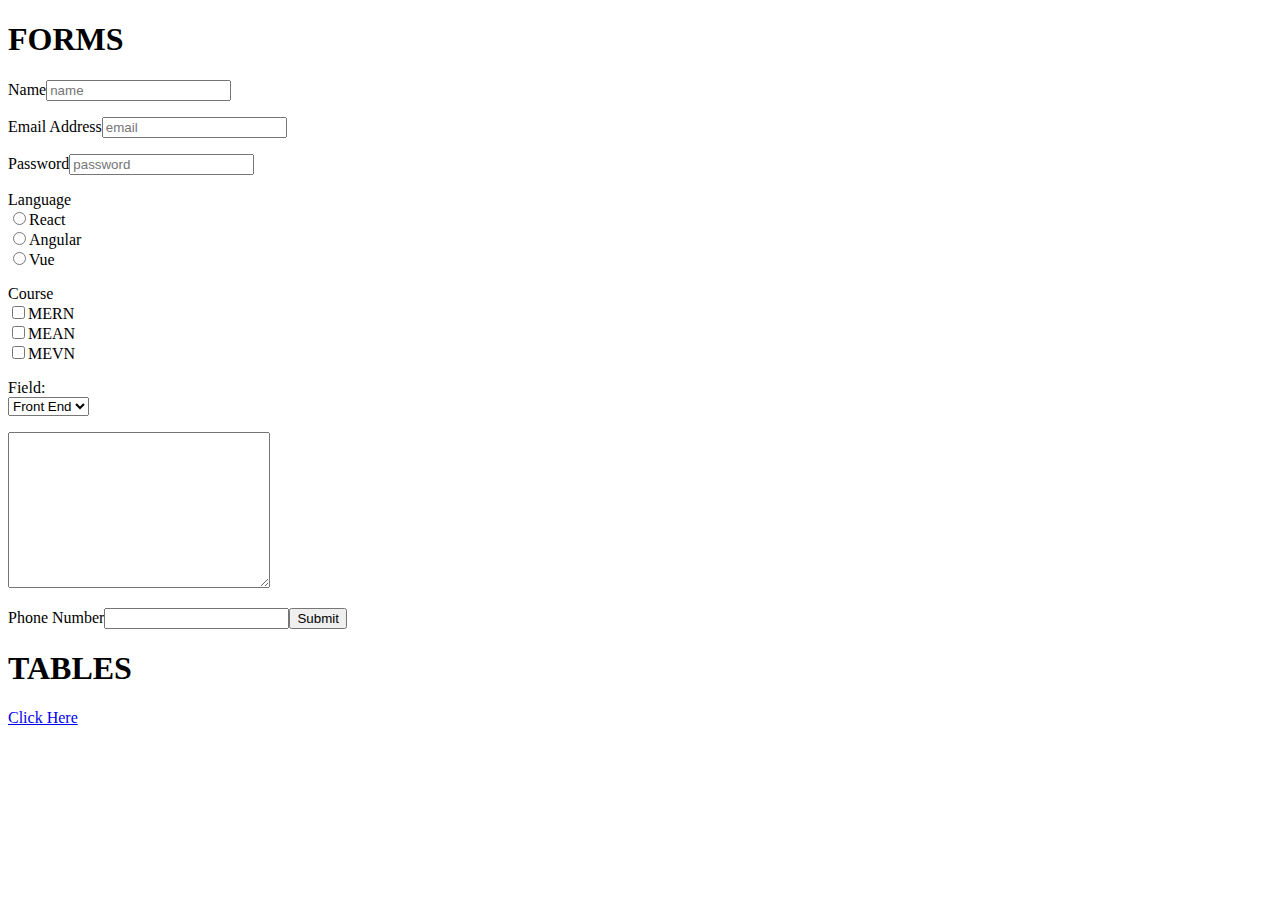
<file: assessment2/index.html>
<!DOCTYPE html>
<html lang="en">

<head>
    <meta charset="UTF-8">
    <meta http-equiv="X-UA-Compatible" content="IE=edge">
    <meta name="viewport" content="width=device-width, initial-scale=1.0">
    <title>Document</title>
</head>

<body>
    <form>
        <h1>FORMS</h1>
        <p>Name<input type="text" placeholder="name"></p>
        <p>Email Address<input type="email" placeholder="email"></p>
        <p>Password<input type="password" placeholder="password"></p>
        <p>Language<br>

            <input type="radio" name="vk" value="1">React<br>
            <input type="radio" name="vk" value="1">Angular<br>
            <input type="radio" name="vk" value="1">Vue<br>
        </p>
        <p>Course<br>

            <input type="checkbox" name="vkk" value="1">MERN<br>
            <input type="checkbox" name="vkk" value="1">MEAN<br>
            <input type="checkbox" name="vkk" value="1">MEVN<br>
        </p>
        <p>Field:<br>
            <select name="">
                <option value="Fron End">Front End</option>
                <option value="Back End">Back End</option>
                <option value="Full Stack">Full Stack</option>
            </select>
        </p>
        <textarea rows="10" cols="30"></textarea>

        <p>Phone Number<input type="number"><input type="submit"></p>
        <h1>TABLES</h1>
        <a href="index1.html">Click Here</a>

    </form>

</body>

</html>
</file>
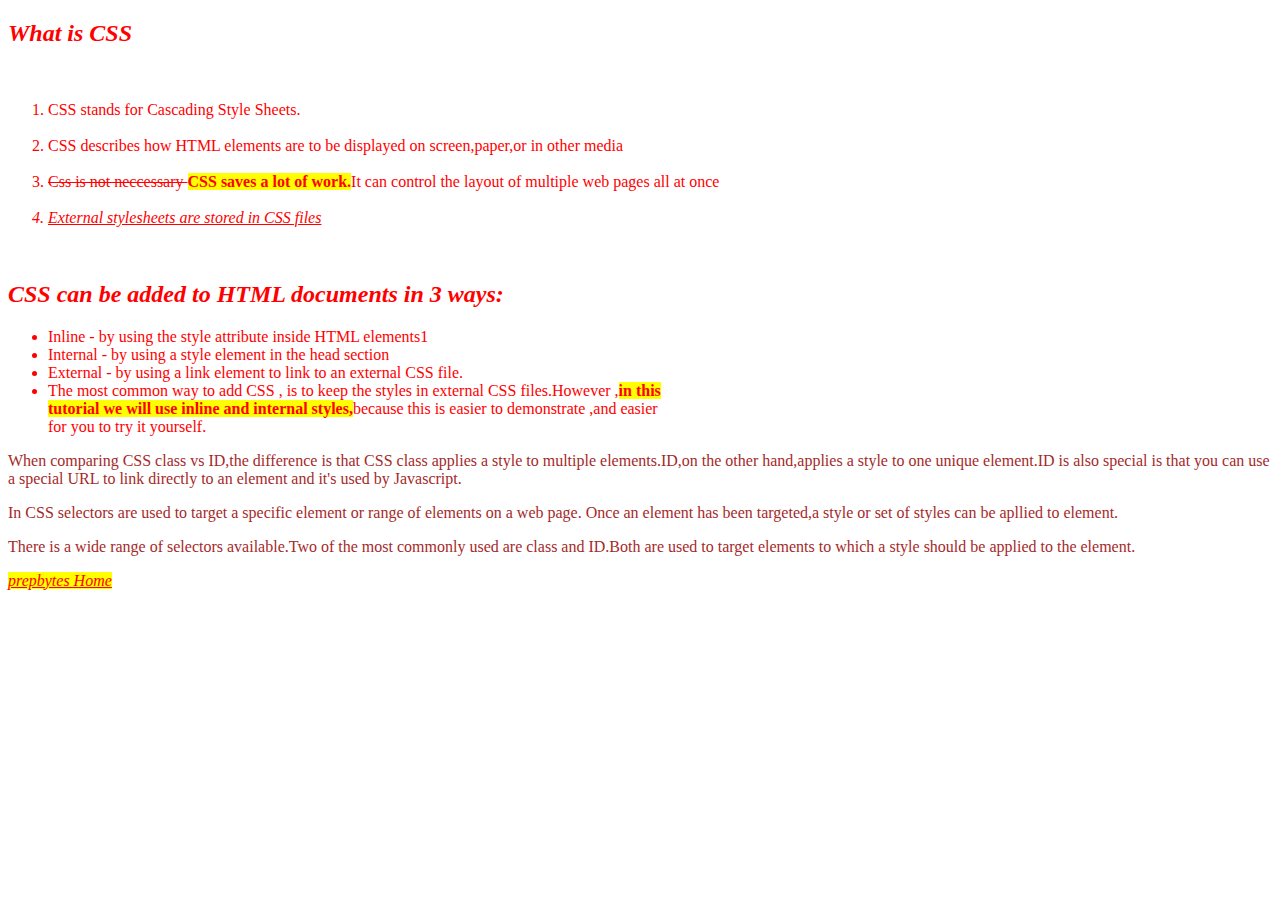
<file: css1/index.html>
<!DOCTYPE html>
<html lang="en">

<head>
    <meta charset="UTF-8">
    <meta http-equiv="X-UA-Compatible" content="IE=edge">
    <meta name="viewport" content="width=device-width, initial-scale=1.0">
    <title>Document</title>
    <style>
        ol,
        h2,
        li {
            color: red;

        }
    </style>
</head>

<body>
    <h2 style="color: red;font-style: italic;">What is CSS</h2><br>
    <ol>
        <li>CSS stands for Cascading Style Sheets.</li><br>
        <li>CSS describes how HTML elements are to be displayed on screen,paper,or in other media</li><br>
        <li>
            <span><del>Css is not neccessary </del></span> <b style="background-color: yellow;">CSS saves a lot of
                work.</b>It can control
            the layout of multiple web
            pages all at once
        </li><br>
        <li style="font-style: italic;"><ins style="color: red;">External stylesheets are stored in CSS
                files</a><br>
            </ins>
    </ol><br>
    <h2 style="font-style: italic;">CSS can be added to HTML documents in 3 ways:</h2>
    <ul style="font-style:calc();">
        <li>Inline - by using the style attribute inside HTML elements1</li>
        <li>Internal - by using a style element in the head section</li>
        <li>External - by using a link element to link to an external CSS file.</li>
        <li>The most common way to add CSS , is to keep the styles in external CSS files.However ,<b
                style="background-color: yellow;">in this<br>
                tutorial we will use inline and internal styles,</b>because this is easier to demonstrate ,and
            easier<br>
            for you to try it yourself.</li>
    </ul>
    <p style="font-style:calc();color:brown;">When comparing CSS class vs ID,the difference is that CSS class applies a
        style to multiple elements.ID,on the other hand,applies a style to one unique element.ID is also
        special is that you can use a special URL to link directly to an element and it's used by Javascript.
    </p>

    <p style="font-style:calc();color:brown;">In CSS selectors are used to target a specific element or range of
        elements on a web page. Once an element has been targeted,a style or set of styles can be apllied to
        element.
    </p>

    <p style="font-style:calc();color:brown;">There is a wide range of selectors available.Two of the most commonly used
        are class and ID.Both are used to target elements to which a style should be applied to the element.</p>

    <a style="color: red;background-color: yellow;font-style: italic;" href="https://www.prepbytes.com/">prepbytes
        Home</a>


</body>

</html>
</file>
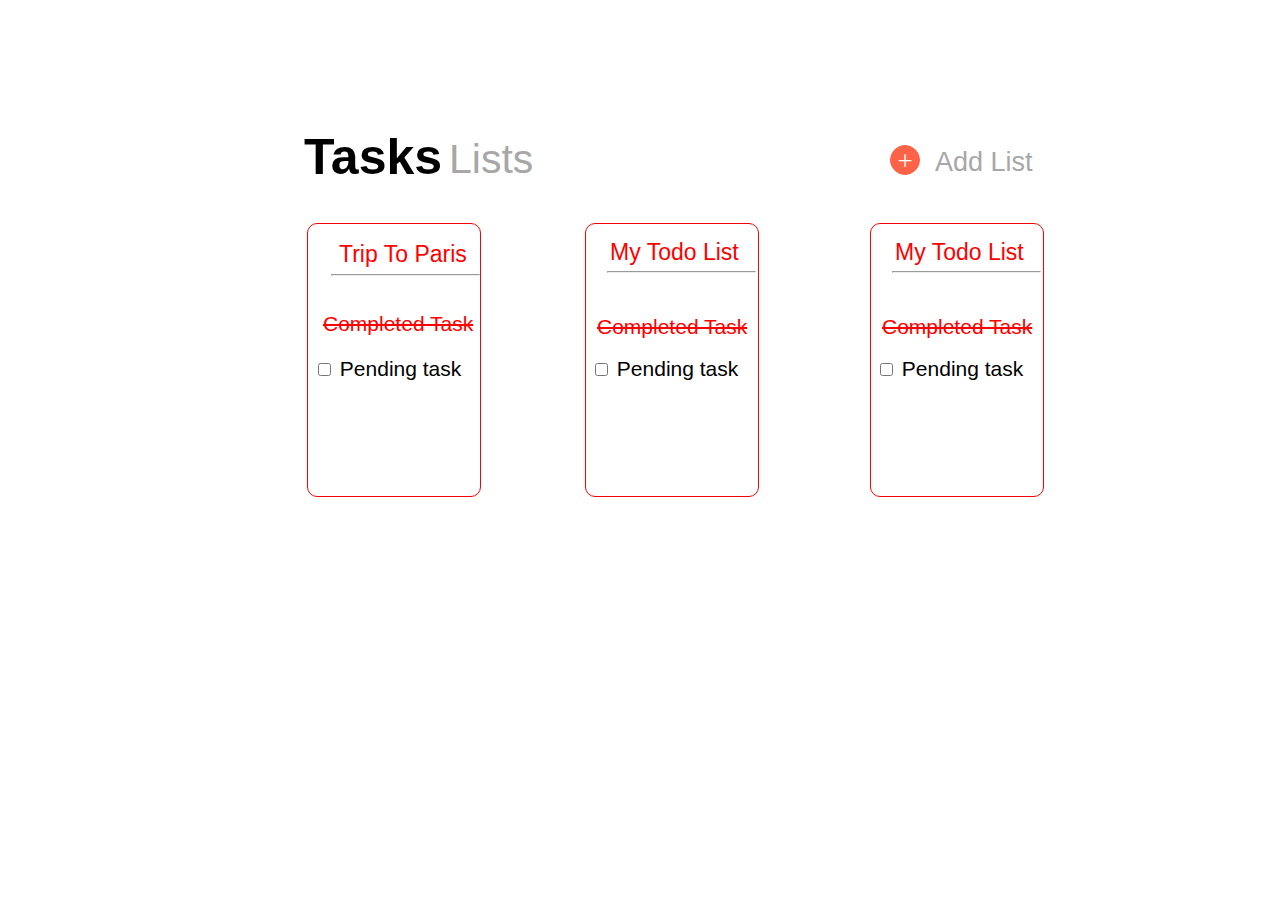
<file: todoUi/index.html>
<!DOCTYPE html>
<html lang="en">

<head>
    <meta charset="UTF-8">
    <meta http-equiv="X-UA-Compatible" content="IE=edge">
    <meta name="viewport" content="width=device-width, initial-scale=1.0">
    <title>TodoWeb</title>
    <link rel="stylesheet" href="style.css">

<body>
    <h1 class="word">Tasks </h1>
    <div class="word2"> Lists</div>
    <div class="word3">
        <a href="index3.html" class="texts">
            <div class="word5">Trip To Paris </div>
        </a> <br>
        <hr class="hrx">
        <div class="word4">Completed Task</div>
        <form action="" class="form">
            <input type="checkbox" id="pending task" name="pending task" value="">
            <label for="Pending task">Pending task</label>

        </form>

    </div>

    <div class="todos">

        <div class="todo1">My Todo List </div><br>
        <hr class="hr2">
        <div class="todo2">Completed Task</div>

        <form action="" class="form2">
            <input type="checkbox" id="pending task" name="pending task" value="">
            <label for="Pending task">Pending task</label>

        </form>


    </div>



    <div class="list4">

        <div class="list1">My Todo List </div><br>
        <hr class="hr2">
        <div class="list2">Completed Task</div>

        <form action="" class="form3">
            <input type="checkbox" id="pending task" name="pending task" value="">
            <label for="Pending task">Pending task</label>

        </form>
    </div>

    <a href="index2.html">
        <div class="plus">+</div>
    </a>
    <div class="plus1">Add List</div>




</body>

</html>
</file>
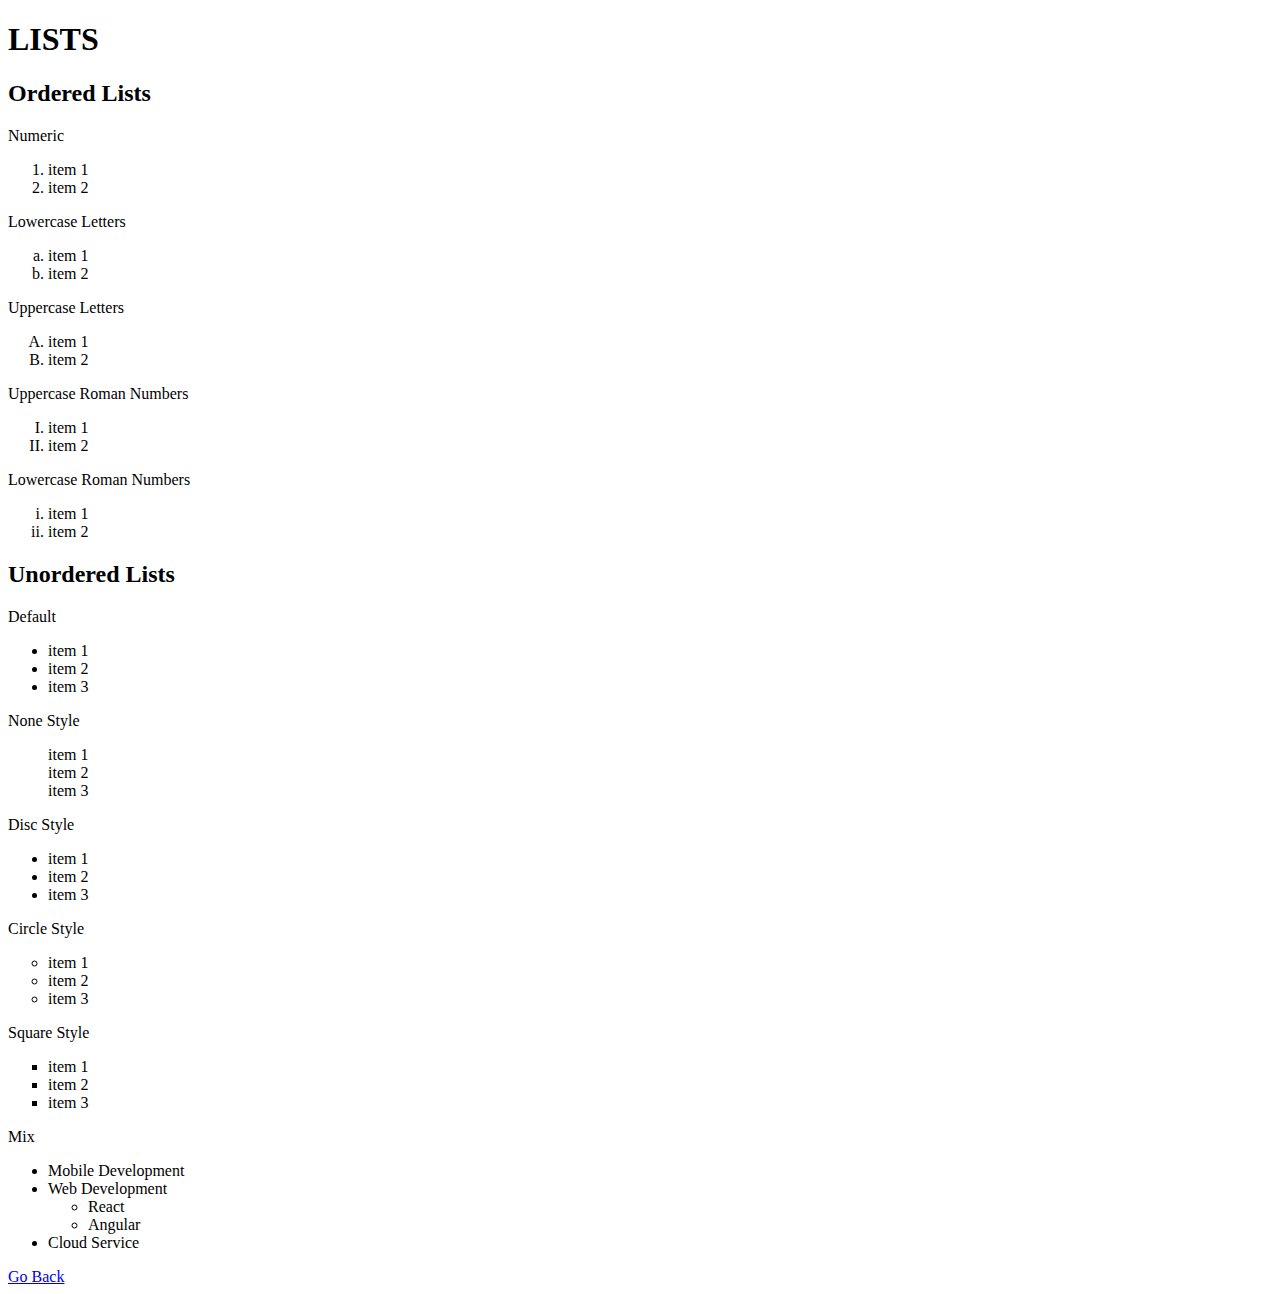
<file: assessment1/index1.html>
<!DOCTYPE html>
<html>

<body>
    <h1>LISTS</h1>
    <h2>Ordered Lists</h2>
    <p>Numeric</p>
    <ol>
        <li>item 1</li>
        <li>item 2</li>
    </ol>
    <p>Lowercase Letters</p>
    <ol type="a">
        <li>item 1</li>
        <li>item 2</li>
    </ol>
    <p>Uppercase Letters</p>
    <ol type="A">
        <li>item 1</li>
        <li>item 2</li>
    </ol>
    <p>Uppercase Roman Numbers</p>
    <ol type="I">
        <li>item 1</li>
        <li>item 2</li>
    </ol>
    <p>Lowercase Roman Numbers</p>
    <ol type="i">
        <li>item 1</li>
        <li>item 2</li>
    </ol>
    <h2>Unordered Lists</h2>
    <p>Default</p>
    <ul>
        <li>item 1</li>
        <li>item 2</li>
        <li>item 3</li>
    </ul>
    <p>None Style</p>
    <ul type="None">
        <li>item 1</li>
        <li>item 2</li>
        <li>item 3</li>
    </ul type="Disc">
    <p>Disc Style</p>
    <ul>
        <li>item 1</li>
        <li>item 2</li>
        <li>item 3</li>
    </ul>
    <p>Circle Style</p>
    <ul type="Circle">
        <li>item 1</li>
        <li>item 2</li>
        <li>item 3</li>
    </ul>
    <p>Square Style</p>
    <ul type="Square">
        <li>item 1</li>
        <li>item 2</li>
        <li>item 3</li>
    </ul>
    <p>Mix</p>
    <ul>
        <li>Mobile Development</li>
        <li>Web Development</li>

        <ul type="Circle">
            <li>React</li>
            <li>Angular</li>

        </ul>
        <li>Cloud Service</li>
    </ul>
    <a href="index.html">Go Back</a>
</body>

</html>
</file>
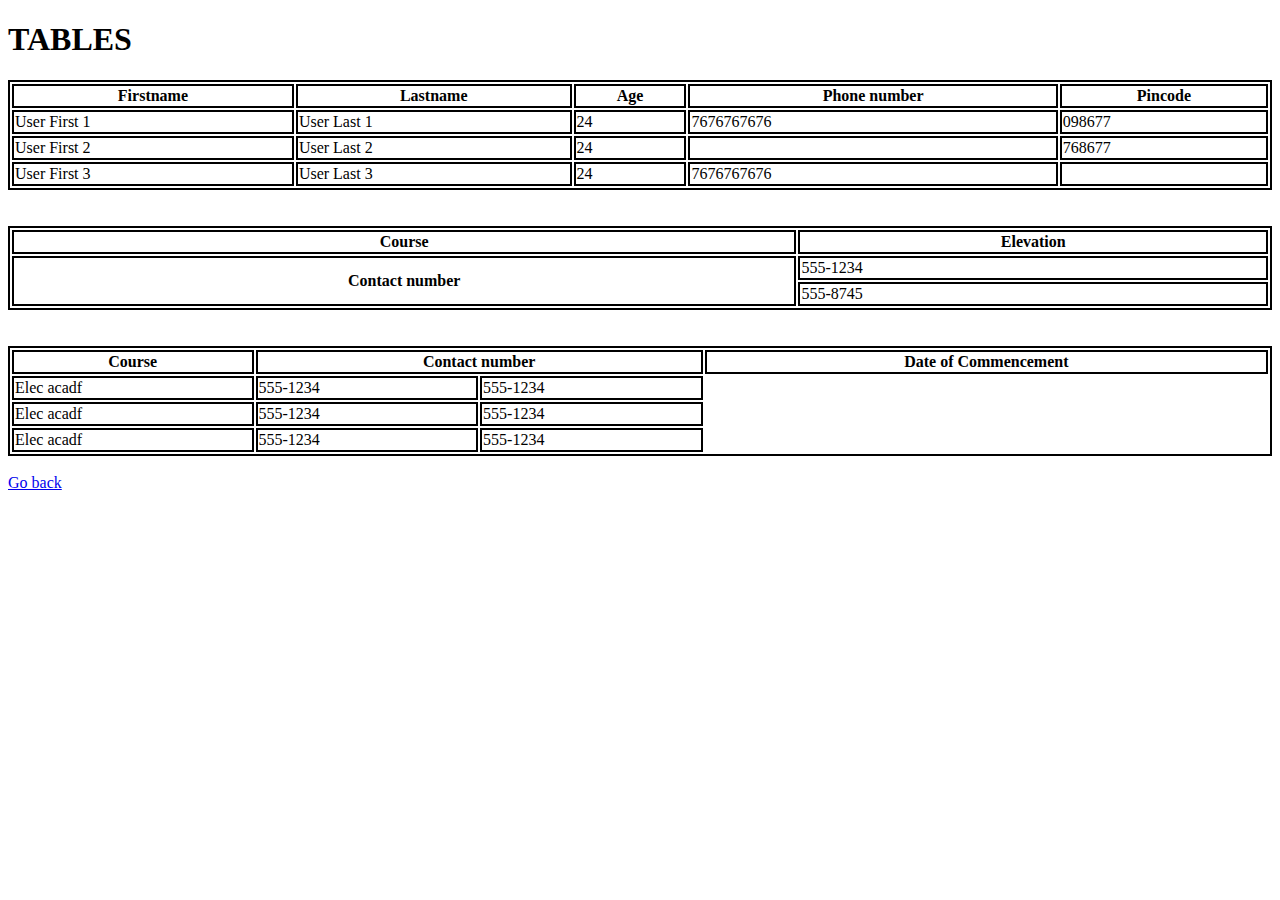
<file: assessment2/index1.html>
<!DOCTYPE html>
<html lang="en">

<head>
    <meta charset="UTF-8">
    <meta http-equiv="X-UA-Compatible" content="IE=edge">
    <meta name="viewport" content="width=device-width, initial-scale=1.0">
    <title>Document Table</title>
    <style>
        table,
        td,
        th {
            border: 2px solid black;
        }
    </style>
</head>

<body>
    <table style="height: 100%;width: 100%;">
        <h1>TABLES</h1>
        <tr>
            <td style="text-align: center;"><b>Firstname</b></td>
            <td style="text-align: center;"><b>Lastname</b></td>
            <td style="text-align: center;"><b>Age</b></td>
            <td style="text-align: center;"><b>Phone number</b></td>
            <td style="text-align: center;"><b>Pincode</b></td>
        </tr>
        <tr>
            <td>User First 1</td>
            <td>User Last 1</td>
            <td>24</td>
            <td>7676767676</td>
            <td>098677</td>
        </tr>
        <tr>
            <td>User First 2</td>
            <td>User Last 2</td>
            <td>24</td>
            <td></td>
            <td>768677</td>
        </tr>
        <tr>
            <td>User First 3</td>
            <td>User Last 3</td>
            <td>24</td>
            <td>7676767676</td>
            <td></td>
        </tr>
    </table><br>
    <br>
    <table style="width:100%">
        <tr>
            <th>Course</th>
            <td style="text-align: center;"><b>Elevation</b></td>
        </tr>
        <tr>
            <th rowspan="2">Contact number</th>
            <td>555-1234</td>
        </tr>
        <tr>
            <td>555-8745</td>
        </tr>
    </table><br>
    <br>
    <table style="width:100%">
        <tr>
            <th>Course</th>
            <th colspan="2">Contact number</th>
            <th>Date of Commencement</th>
        </tr>
        <tr>
            <td>Elec acadf</td>
            <td>555-1234</td>
            <td>555-1234</td>
        </tr>
        <tr>
            <td>Elec acadf</td>
            <td>555-1234</td>
            <td>555-1234</td>
        </tr>
        <tr>
            <td>Elec acadf</td>
            <td>555-1234</td>
            <td>555-1234</td>
        </tr>
    </table><br>
    <a href="./index.html">Go back</a>




</body>

</html>
</file>
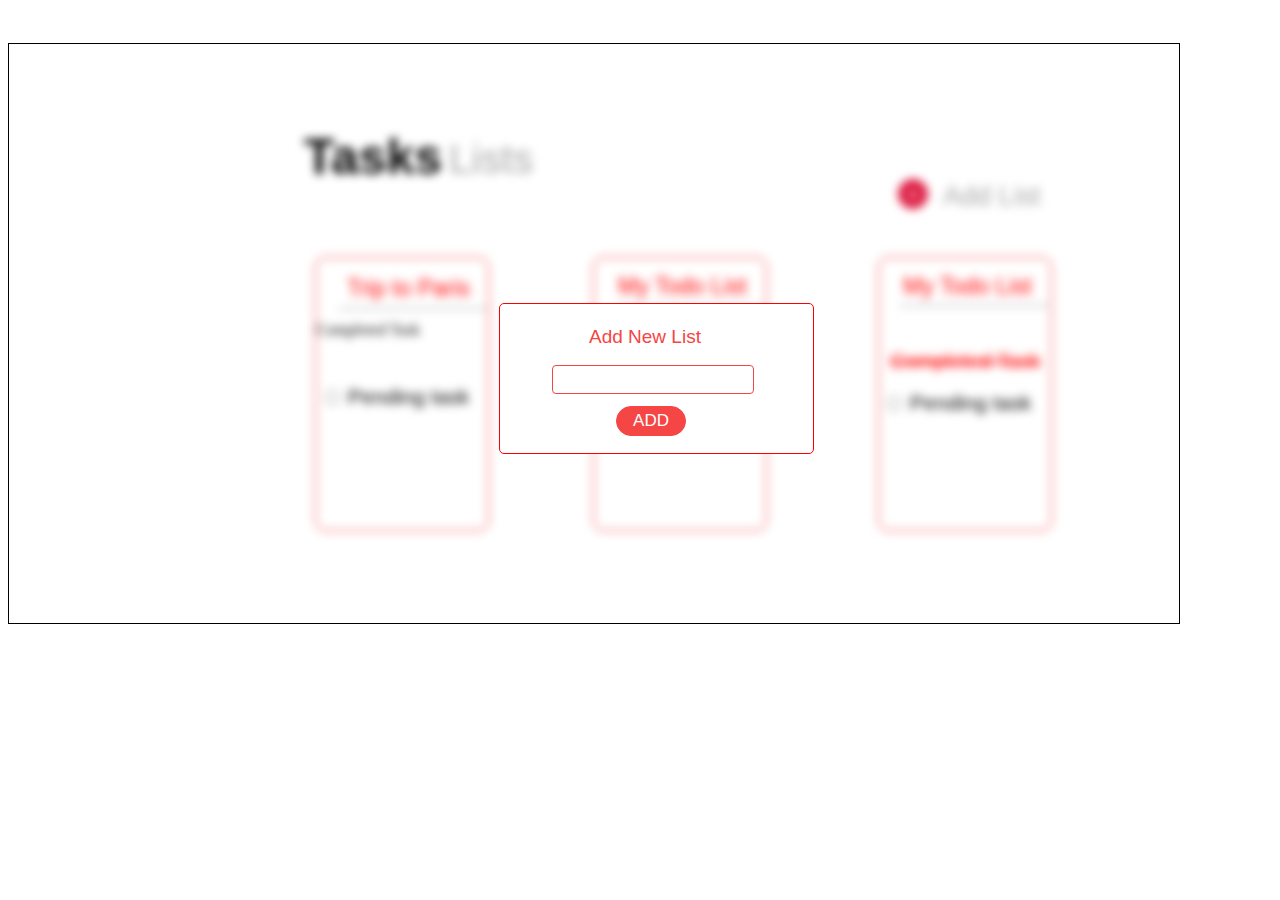
<file: todoUi/index2.html>
<!DOCTYPE html>
<html lang="en">

<head>
    <meta charset="UTF-8">
    <meta http-equiv="X-UA-Compatible" content="IE=edge">
    <meta name="viewport" content="width=device-width, initial-scale=1.0">
    <title>Document</title>
    <link rel="stylesheet" href="style2.css">

<body>
    <div class="parent">
        <h1 class="word">Tasks </h1>
        <div class="word2"> Lists</div>
        <div class="word3">
            <div class="word4">Trip to Paris </div><br>
            <hr class="hrx">
            <div class="wor">Completed Task</div>
            <form action="" class="form">
                <input type="checkbox" id="pending task" name="pending task" value="">
                <label for="Pending task">Pending task</label>

            </form>

        </div>

        <div class="todos">

            <div class="todo1">My Todo List </div><br>
            <hr class="hr2">
            <div class="todo2">Completed Task</div>

            <form action="" class="form2">
                <input type="checkbox" id="pending task" name="pending task" value="">
                <label for="Pending task">Pending task</label>

            </form>


        </div>



        <div class="list4">

            <div class="list1">My Todo List </div><br>
            <hr class="hr2">
            <div class="list2">Completed Task</div>

            <form action="" class="form3">
                <input type="checkbox" id="pending task" name="pending task" value="">
                <label for="Pending task">Pending task</label>

            </form>
        </div>

        <a href="index2.html">
            <div class="plus">+</div>
        </a>
        <div class="plus1">Add List</div>
    </div>
    <div class="parent2">
        <div class="new">Add New List</div>
        <div class="new2"></div>

        <button type="button" class="new3">ADD</button>
    </div>
    <div class="parent3">

    </div>




</body>

</html>
</file>
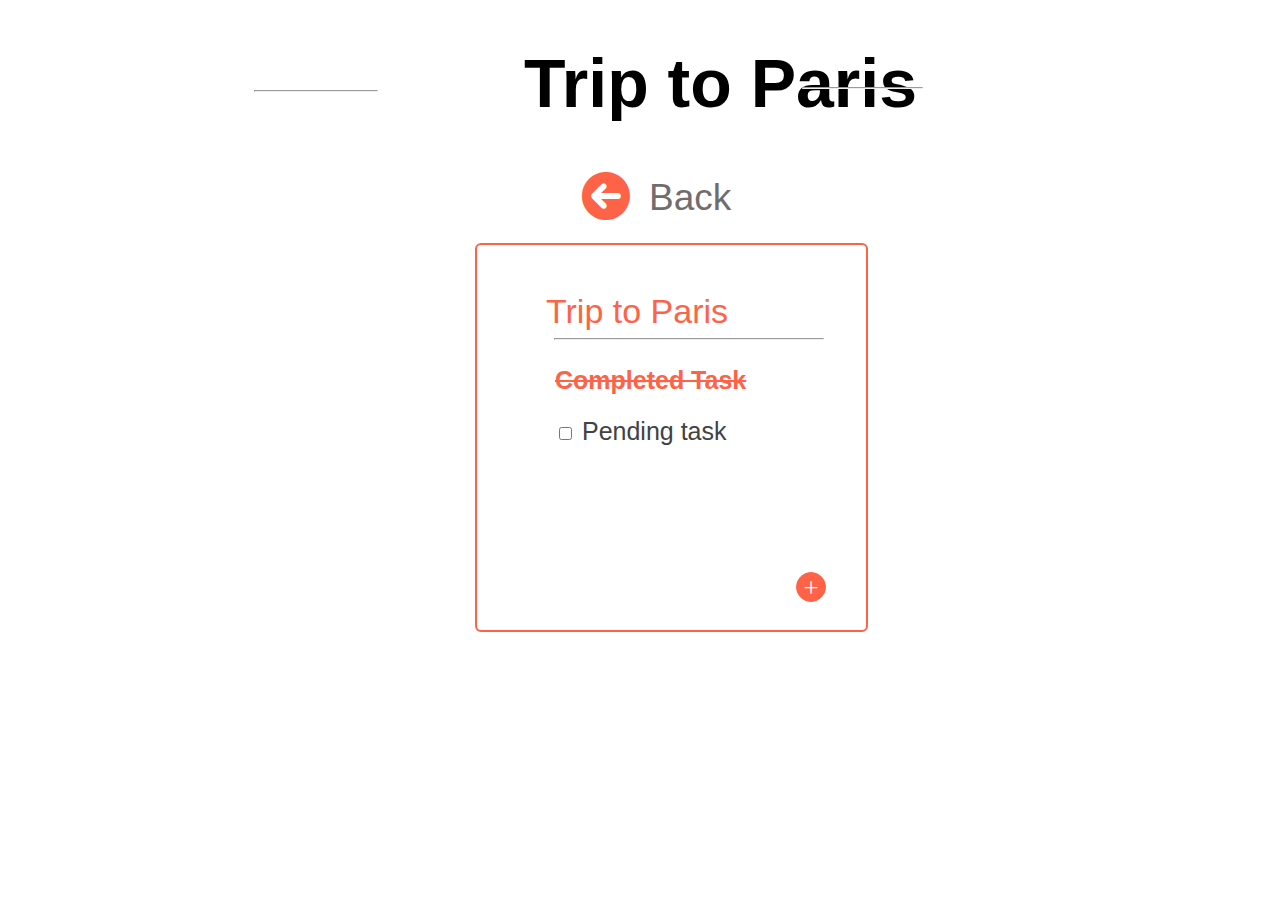
<file: todoUi/index3.html>
<!DOCTYPE html>
<html lang="en">

<head>
    <meta charset="UTF-8">
    <meta http-equiv="X-UA-Compatible" content="IE=edge">
    <meta name="viewport" content="width=device-width, initial-scale=1.0">
    <title>Document</title>
    <link rel="stylesheet" href="style3.css">
    <link rel="stylesheet" href="https://cdnjs.cloudflare.com/ajax/libs/font-awesome/6.0.0-beta2/css/all.min.css">

<body>

    <div class="trips">Trip to Paris</div><br><br>
    <hr class="hrx">
    <hr class="hr2">
    <div class="back">Back</div>
    <a href="index.html">
        <div class="sign">
            <i class="fas fa-arrow-circle-left fa-3x"></i>
        </div>
    </a>
    <div class="box"></div>
    <div class="box1"> Trip to Paris</div><br><br>
    <hr class="hr4">
    <div class="box2">Completed Task</div>

    <form action="" class="form">
        <input type="checkbox" id="pending task" name="pending task" value="">
        <label for="Pending task">Pending task</label>

    </form>
    <a href="index4.html">
        <div class="plus">+</div>
    </a>


</body>

</html>
</file>
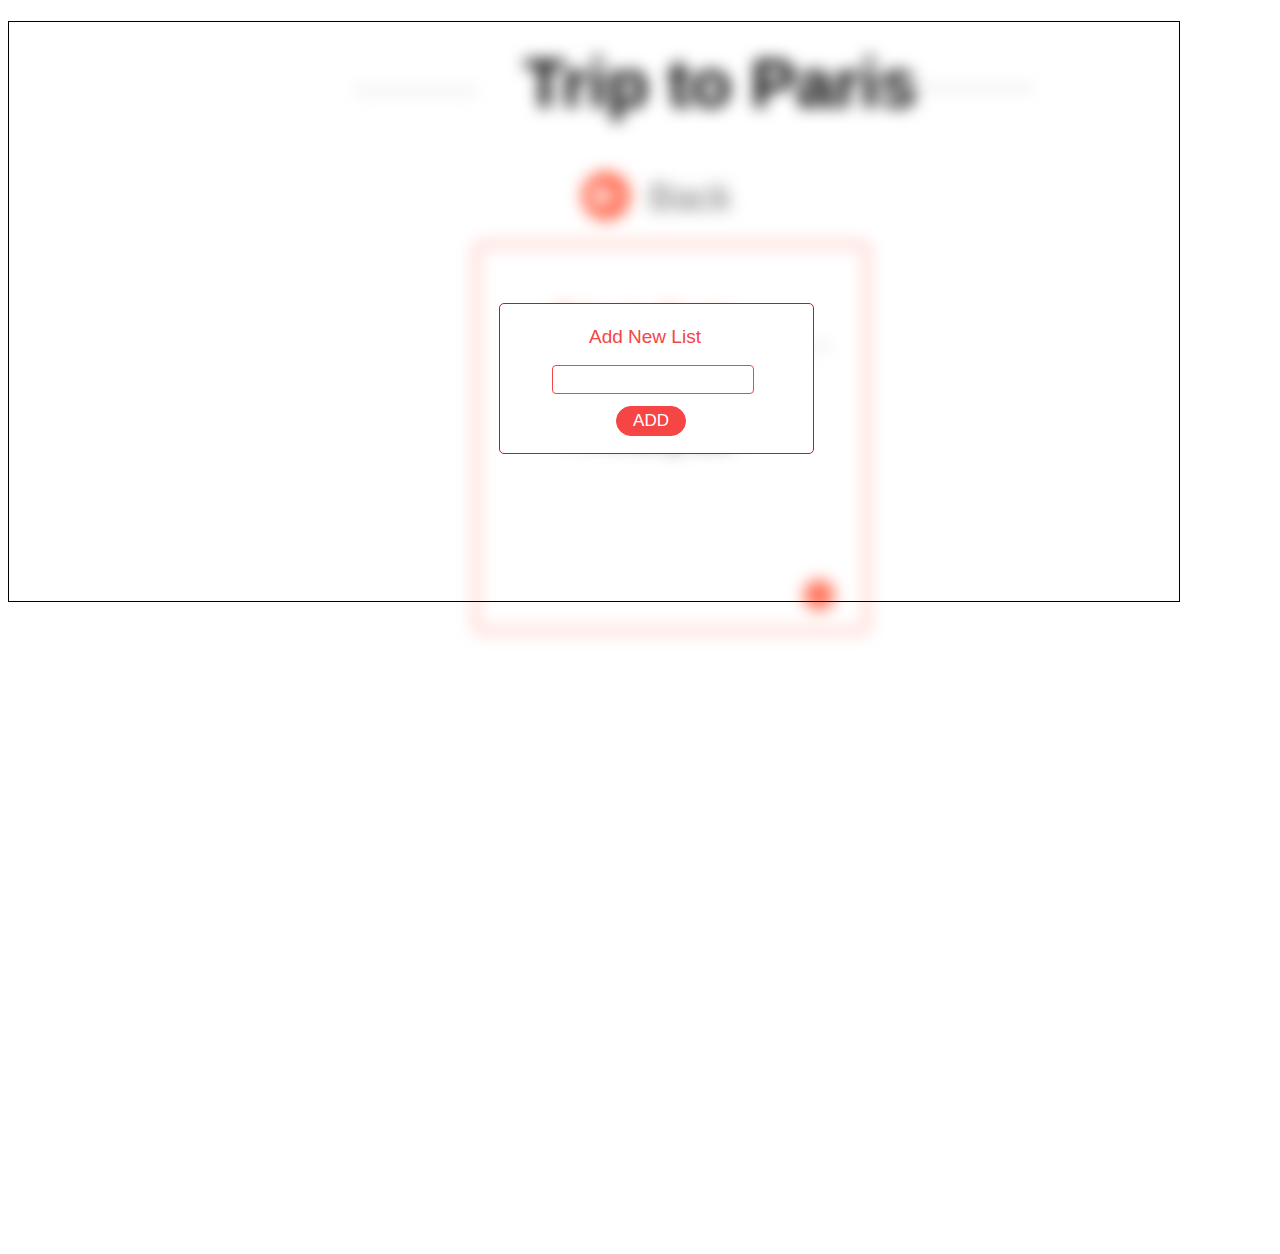
<file: todoUi/index4.html>
<!DOCTYPE html>
<html lang="en">

<head>
    <meta charset="UTF-8">
    <meta http-equiv="X-UA-Compatible" content="IE=edge">
    <meta name="viewport" content="width=device-width, initial-scale=1.0">
    <title>Document</title>
    <link rel="stylesheet" href="style4.css">
    <link rel="stylesheet" href="https://cdnjs.cloudflare.com/ajax/libs/font-awesome/6.0.0-beta2/css/all.min.css">

<body>
    <div class="parent">
        <div class="trips">Trip to Paris</div><br><br>
        <hr class="hrx">
        <hr class="hr2">
        <div class="back">Back</div>
        <a href="index.html">
            <div class="symbol">
                <i class="fas fa-arrow-circle-left fa-3x"></i>
            </div>
        </a>
        <div class="box"></div>
        <div class="box1"> Trip to Paris</div><br><br>
        <hr class="hr4">
        <div class="box2">Completed Task</div>

        <form action="" class="form">
            <input type="checkbox" id="pending task" name="pending task" value="">
            <label for="Pending task">Pending task</label>

        </form>
        <a href="index4.html">
            <div class="plus">+</div>
        </a>
    </div>
    <div class="parent2">
        <div class="new">Add New List</div>
        <div class="new2"></div>

        <button type="button" class="new3">ADD</button>
    </div>
    <div class="parent3">

    </div>


</body>

</html>
</file>
<file: todoUi/style.css>
.word {
  position: relative;
  top: 94px;
  left: 296px;
  font-size: 50px;
  font-weight: bold;
  font-family: Arial, Helvetica, sans-serif;
}

.word2 {
  position: relative;
  top: 11px;
  left: 441px;
  font-size: 41px;
  font-family: "Raleway", sans-serif;
  color: rgb(167 167 167);
  font-weight: normal;
}
.word3 {
  position: absolute;
  top: 223px;
  left: 307px;
  border: 1px solid #f10505;
  width: 172px;
  height: 272px;
  border-radius: 10px;
}
.word5 {
  color: red;
  font-family: Arial, Helvetica, sans-serif;
  position: relative;
  top: 17px;
  left: 31px;
  font-size: 23px;
  font-weight: lighter;
}

.hrx {
  width: 147px;
  position: relative;
  left: 11px;
  top: -3px;
}
.word4 {
  color: red;
  font-family: Arial, Helvetica, sans-serif;
  position: relative;
  top: 25px;
  left: 15px;
  font-size: 21px;
  text-decoration: line-through;
}

.form {
  font-family: Arial, Helvetica, sans-serif;
  position: relative;
  top: 46px;
  left: 6px;
  font-size: 21px;
}

.todos {
  position: absolute;
  top: 223px;
  left: 585px;
  border: 1px solid #f10505;
  width: 172px;
  height: 272px;
  border-radius: 10px;
}

.todo1 {
  color: red;
  font-family: Arial, Helvetica, sans-serif;
  position: relative;
  top: 15px;
  left: 24px;
  font-size: 23px;
  font-weight: lighter;
}

.hr2 {
  width: 147px;
  position: relative;
  left: 9px;
  top: -6px;
}
.todo2 {
  color: red;
  font-family: Arial, Helvetica, sans-serif;
  position: relative;
  top: 28px;
  left: 11px;
  font-size: 21px;
  text-decoration: line-through;
}
.form2 {
  font-family: Arial, Helvetica, sans-serif;
  position: relative;
  top: 46px;
  left: 5px;
  font-size: 21px;
}

.list4 {
  position: absolute;
  top: 223px;
  left: 870px;
  border: 1px solid #f10505;
  width: 172px;
  height: 272px;
  border-radius: 10px;
}

.list1 {
  color: red;
  font-family: Arial, Helvetica, sans-serif;
  position: relative;
  top: 15px;
  left: 24px;
  font-size: 23px;
  font-weight: lighter;
}

.hr2 {
  width: 147px;
  position: relative;
  left: 9px;
  top: -6px;
}
.list2 {
  color: red;
  font-family: Arial, Helvetica, sans-serif;
  position: relative;
  top: 28px;
  left: 11px;
  font-size: 21px;
  text-decoration: line-through;
}
.form3 {
  font-family: Arial, Helvetica, sans-serif;
  position: relative;
  top: 46px;
  left: 5px;
  font-size: 21px;
}
.plus {
  border: 1px solid tomato;
  border-radius: 2px;
  font-size: 27px;
  border-radius: 23px;
  background-color: tomato;
  width: 28px;
  height: 28px;
  text-align: center;
  color: white;
  position: absolute;
  top: 145px;
  left: 890px;
}
.plus1 {
  font-size: 27px;
  text-align: center;
  color: rgb(167 167 167);
  position: absolute;
  top: 147px;
  left: 935px;
  font-family: sans-serif;
}
.texts {
  text-decoration: none;
}
</file>
<file: todoUi/style2.css>
.word {
  position: relative;
  top: 94px;
  left: 296px;
  font-size: 50px;
  font-weight: bold;
  font-family: Arial, Helvetica, sans-serif;
}

.word2 {
  position: relative;
  top: 11px;
  left: 441px;
  font-size: 41px;
  font-family: "Raleway", sans-serif;
  color: rgb(167 167 167);
  font-weight: normal;
}
.word3 {
  position: absolute;
  top: 223px;
  left: 307px;
  border: 1px solid #f10505;
  width: 172px;
  height: 272px;
  border-radius: 10px;
}
.word4 {
  color: red;
  font-family: Arial, Helvetica, sans-serif;
  position: relative;
  top: 17px;
  left: 31px;
  font-size: 23px;
  font-weight: lighter;
}

.hrx {
  width: 147px;
  position: relative;
  left: 11px;
  top: -3px;
}
.word5 {
  color: red;
  font-family: Arial, Helvetica, sans-serif;
  position: relative;
  top: 25px;
  left: 15px;
  font-size: 21px;
  text-decoration: line-through;
}

.form {
  font-family: Arial, Helvetica, sans-serif;
  position: relative;
  top: 46px;
  left: 6px;
  font-size: 21px;
}

.todos {
  position: absolute;
  top: 223px;
  left: 585px;
  border: 1px solid #f10505;
  width: 172px;
  height: 272px;
  border-radius: 10px;
}

.todo1 {
  color: red;
  font-family: Arial, Helvetica, sans-serif;
  position: relative;
  top: 15px;
  left: 24px;
  font-size: 23px;
  font-weight: lighter;
}

.hr2 {
  width: 147px;
  position: relative;
  left: 9px;
  top: -6px;
}
.todo2 {
  color: red;
  font-family: Arial, Helvetica, sans-serif;
  position: relative;
  top: 28px;
  left: 11px;
  font-size: 21px;
  text-decoration: line-through;
}
.form2 {
  font-family: Arial, Helvetica, sans-serif;
  position: relative;
  top: 46px;
  left: 5px;
  font-size: 21px;
}

.list4 {
  position: absolute;
  top: 223px;
  left: 870px;
  border: 1px solid #f10505;
  width: 172px;
  height: 272px;
  border-radius: 10px;
}

.list1 {
  color: red;
  font-family: Arial, Helvetica, sans-serif;
  position: relative;
  top: 15px;
  left: 24px;
  font-size: 23px;
  font-weight: lighter;
}

.hr2 {
  width: 147px;
  position: relative;
  left: 9px;
  top: -6px;
}
.list2 {
  color: red;
  font-family: Arial, Helvetica, sans-serif;
  position: relative;
  top: 28px;
  left: 11px;
  font-size: 21px;
  text-decoration: line-through;
}
.form3 {
  font-family: Arial, Helvetica, sans-serif;
  position: relative;
  top: 46px;
  left: 5px;
  font-size: 21px;
}
.plus {
  border: 1px solid crimson;
  border-radius: 2px;
  font-size: 27px;
  border-radius: 23px;
  background-color: crimson;
  width: 28px;
  height: 28px;
  text-align: center;
  color: white;
  position: absolute;
  top: 145px;
  left: 890px;
}
.plus1 {
  font-size: 27px;
  text-align: center;
  color: rgb(167 167 167);
  position: absolute;
  top: 147px;
  left: 935px;
  font-family: sans-serif;
}
.parent {
  filter: blur(5px);
  z-index: -1;
}
.parent2 {
  border: 1px solid red;
  width: 313px;
  height: 149px;
  z-index: +1;
  position: absolute;
  top: 303px;
  left: 499px;
  border-radius: 5px;
  background-color: white;
}
.new {
  color: #f54545;
  position: relative;
  top: 22px;
  left: 89px;
  font-family: sans-serif;
  font-size: 19px;
}
.new2 {
  height: 27px;
  width: 200px;
  border: 1px solid #f54545;
  position: relative;
  top: 39px;
  left: 52px;
  border-radius: 4px;
}
.new3 {
  height: 30px;
  width: 70px;
  border: 1px solid #f54545;
  position: relative;
  top: 51px;
  left: 116px;
  border-radius: 27px;
  background-color: #f54545;
  font-size: 17px;
  color: white;
}
.parent3 {
  height: 579px;
  width: 1170px;
  border: 1px solid black;
  position: relative;
  top: -129px;
}
</file>
<file: todoUi/style3.css>
.trips {
  font-weight: bold;
  font-size: 68px;
  position: relative;
  top: 36px;
  left: 516px;
  font-family: sans-serif;
}
.hrx {
  position: relative;
  top: -40px;
  left: -324px;
  width: 122px;
}
.hr2 {
  position: relative;
  top: -53px;
  right: -222px;
  width: 119px;
}
.back {
  position: relative;
  top: 27px;
  left: 641px;
  font-size: 37px;
  color: #716d6d;
  font-family: sans-serif;
}
.sign {
  position: relative;
  top: -20px;
  left: 574px;
  color: tomato;
}
.box {
  height: 385px;
  width: 389px;
  border: 2px solid tomato;
  border-radius: 6px;
  position: relative;
  top: 3px;
  left: 467px;
}
.box1 {
  font-size: 34px;
  color: tomato;
  position: absolute;
  top: 292px;
  left: 546px;
  font-family: sans-serif;
}
.hr4 {
  position: absolute;
  top: 330px;
  left: 554px;
  width: 268px;
}
.box2 {
  font-size: 25px;
  color: tomato;
  position: absolute;
  top: 366px;
  left: 555px;
  font-family: sans-serif;
  text-decoration: line-through;
  font-weight: bold;
}
.form {
  font-size: 25px;
  color: #424242;
  position: absolute;
  top: 417px;
  left: 555px;
  font-family: sans-serif;
}
.plus {
  border: 1px solid tomato;
  border-radius: 2px;
  font-size: 27px;
  border-radius: 23px;
  background-color: tomato;
  width: 28px;
  height: 28px;
  text-align: center;
  color: white;
  position: absolute;
  top: 572px;
  left: 796px;
}
</file>
<file: todoUi/style4.css>
.trips {
  font-weight: bold;
  font-size: 68px;
  position: relative;
  top: 36px;
  left: 516px;
  font-family: sans-serif;
}
.hrx {
  position: relative;
  top: -40px;
  left: -224px;
  width: 122px;
}
.hr2 {
  position: relative;
  top: -53px;
  right: -322px;
  width: 139px;
}
.back {
  position: relative;
  top: 27px;
  left: 641px;
  font-size: 37px;
  color: #716d6d;
  font-family: sans-serif;
}
.symbol {
  position: relative;
  top: -20px;
  left: 574px;
  color: tomato;
}
.box {
  height: 385px;
  width: 389px;
  border: 2px solid tomato;
  border-radius: 6px;
  position: relative;
  top: 3px;
  left: 467px;
}
.box1 {
  font-size: 34px;
  color: tomato;
  position: absolute;
  top: 292px;
  left: 546px;
  font-family: sans-serif;
}
.hr4 {
  position: absolute;
  top: 330px;
  left: 554px;
  width: 268px;
}
.box2 {
  font-size: 25px;
  color: tomato;
  position: absolute;
  top: 366px;
  left: 555px;
  font-family: sans-serif;
  text-decoration: line-through;
  font-weight: bold;
}
.form {
  font-size: 25px;
  color: #424242;
  position: absolute;
  top: 417px;
  left: 555px;
  font-family: sans-serif;
}
.plus {
  border: 1px solid tomato;
  border-radius: 2px;
  font-size: 27px;
  border-radius: 23px;
  background-color: tomato;
  width: 28px;
  height: 28px;
  text-align: center;
  color: white;
  position: absolute;
  top: 572px;
  left: 796px;
}
.parent {
  filter: blur(8px);
  z-index: -1;
}
.parent2 {
  border: 1px solid red;
  width: 313px;
  height: 149px;
  z-index: +1;
  position: absolute;
  top: 303px;
  left: 499px;
  border-radius: 5px;
  background-color: white;
}
.new {
  color: #f54545;
  position: relative;
  top: 22px;
  left: 89px;
  font-family: sans-serif;
  font-size: 19px;
}
.new2 {
  height: 27px;
  width: 200px;
  border: 1px solid #f54545;
  position: relative;
  top: 39px;
  left: 52px;
  border-radius: 4px;
}
.new3 {
  height: 30px;
  width: 70px;
  border: 1px solid #f54545;
  position: relative;
  top: 51px;
  left: 116px;
  border-radius: 27px;
  background-color: #f54545;
  font-size: 17px;
  color: white;
}
.parent3 {
  height: 579px;
  width: 1170px;
  border: 1px solid black;
  position: relative;
  top: -644px;
}
</file>
